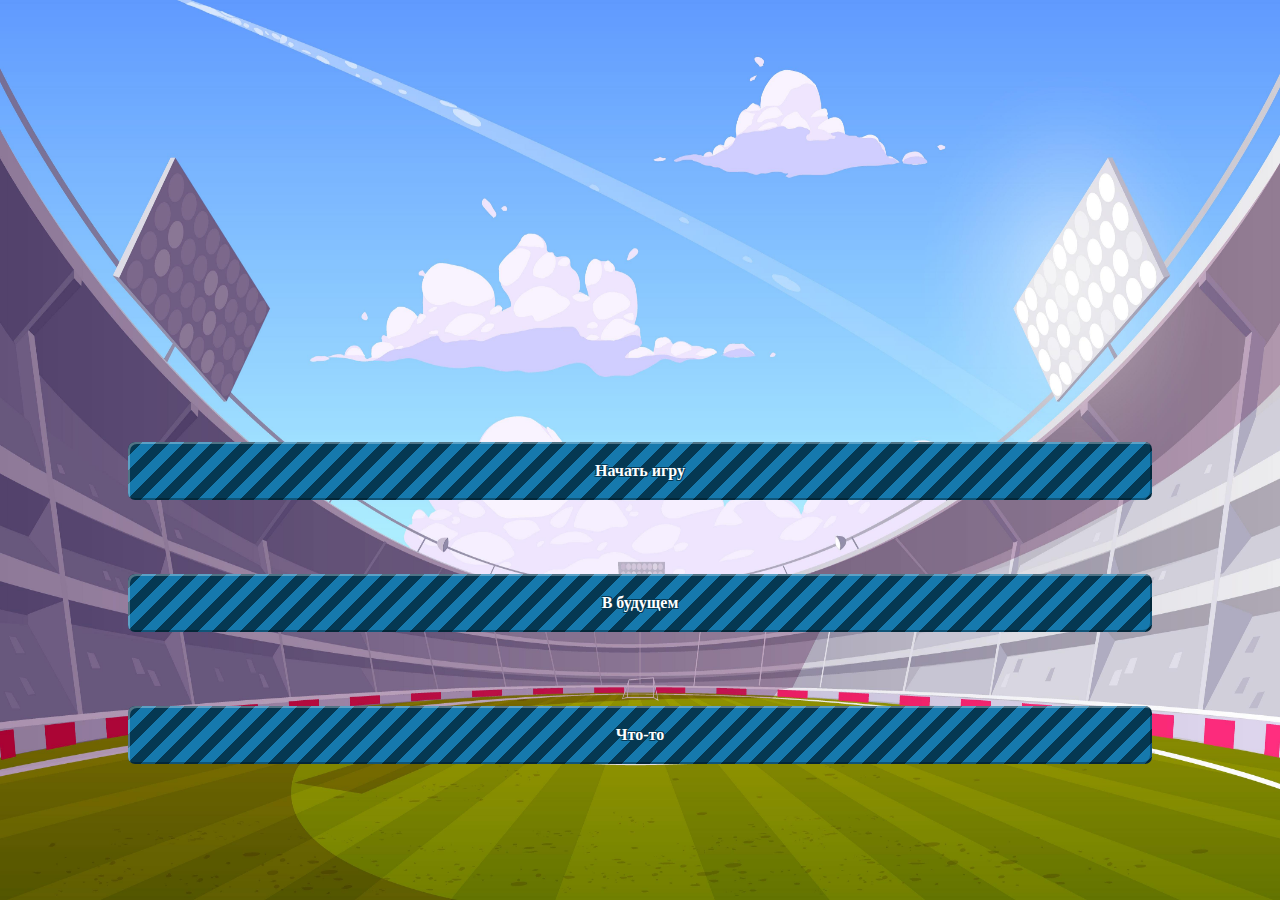
<file: index.html>
<!DOCTYPE html>
<html lang="en">
<head>
    <meta charset="UTF-8">
    <meta http-equiv="X-UA-Compatible" content="IE=edge">
    <meta name="viewport" content="width=device-width, initial-scale=1.0">
    <link rel="stylesheet" href='./public/style/mainForm.css'>
    <link rel="stylesheet" href='./public/style/buttons.css'>    
    <title>Document</title>
</head>
<body>
    <div class="mainform-allform">
        <div class="mainform-header">
        </div>
        <div class="mainform-footer">
            <div class="mainform-menu">
                <div class="mainform-menu-buttonarea">
                    <div class="mainform-menu-buttonarea-button button"id='StartGameButton' tabindex="0">
                        Начать игру
                    </div>
                    <div class="mainform-menu-buttonarea-button button "tabindex="0">
                        В будущем
                    </div>
                    <div class="mainform-menu-buttonarea-button button"tabindex="0">
                        Что-то
                    </div>
                </div>
            </div>
        </div>
        <script src='public/js/mainFormJS.js'></script>
    </div>
</body>
</html>
</file>
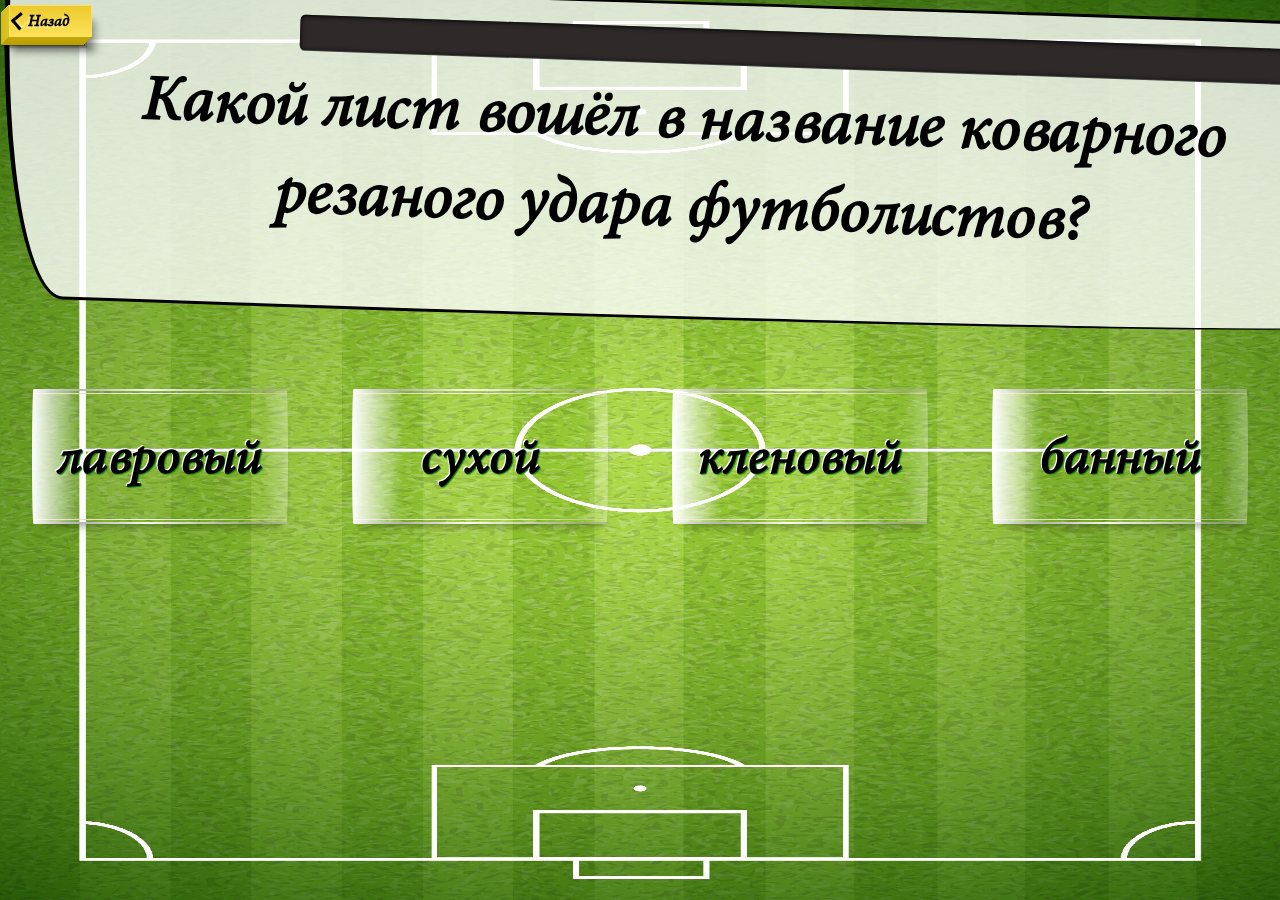
<file: public/pages/test.html>
<!DOCTYPE html>
<html lang="en">
<head>
    <meta charset="UTF-8">
    <meta http-equiv="X-UA-Compatible" content="IE=edge">
    <meta name="viewport" content="width=device-width, initial-scale=1.0">
    <title>Document</title>
    <link rel="stylesheet" href='../style/test-form.css'>
    <script src='../js/randomGenerator.js'></script>
</head>
<body>   
        <a class="buttonBack">Назад</a>   
      <!--  <div class="area">00:20</div>-->
    <div class="all-form-test">
        
        <div class="question-form">
            <div class="progress-bar orange stripes">
                <span id='progres-span'style="width: 0%"></span>
            </div>
            <div class="question-text">
            </div>           
        </div>
        
        <div class="ansver-form">            
                <span class ='choise' id="selectA"></span>
                <span class ='choise' id="selectB"></span>
                <span class ='choise' id="selectC"></span>
                <span class ='choise' id="selectD"></span>                        
        </div>
    </div>
    <script src='../js/testform.js'></script>
  
</body>
</html>
</file>
<file: public/style/mainForm.css>
*{
    margin: 0px;
    padding: 0px;
}
body{
    height: 100vh;
    width: 100vw;
}

.mainform-allform{
    width: 100%;
    height: 100%;    
    background-repeat: no-repeat;
    background-repeat: no-repeat;
    background-size: 100% 100%;

}

@media screen and (orientation:landscape) {
    .mainform-allform{background-image: url('../images/background/mainFormLand.jpg');
    }   
    .mainform-header{
        height: 45%;
    }
    .mainform-footer{
        height: 55%;   
    }
    .mainform-menu{
        height: 100%;
    }
    .mainform-menu-buttonarea{
        height: 80%;
        margin:0 10%;
        display: flex;
        flex-direction: column;
        flex-grow: 1;
        justify-content: space-around;
        text-align: center;
    }
}

@media screen and (orientation:portrait) {
    .mainform-allform{background-image: url('../images/background/mainFormPortrait.jpg');
    }
    .mainform-header{
        height: 45%;
    }
    .mainform-footer{
        height: 55%;   
    }

    .mainform-menu{
        height: 100%;
    }
    .mainform-menu-buttonarea{
        height: 80%;
        margin:0 10%;
        display: flex;
        flex-direction: column;
        flex-grow: 1;
        justify-content: space-around;
        text-align: center;
    }
    .mainform-menu-buttonarea-button{
        border: 1px solid black;
        padding: 20px 0px;
        
    }
}
</file>
<file: public/style/buttons.css>
.button {
    position: relative;
    display: inline-block;
    font-size: 100%;
    font-weight: 700;
    color: #fff;
    text-shadow: #053852 -1px 1px, #053852 1px 1px, #053852 1px -1px, #053852 -1px -1px;
    text-decoration: none;
    user-select: none;
    padding: 20px 0px;
    outline: none;
    border-radius: 7px;
    background: #053852 repeating-linear-gradient(135deg, #053852, #053852 10px, #1679ad 10px, #1679ad 20px, #053852 20px);
    box-shadow:
     inset -2px -2px rgba(0,0,0,.3),
     inset 2px 2px rgba(255,255,255,.3);
    transition: background-position 99999s, color 99999s, text-shadow 99999s;
  }
  .button:hover, .button:focus {
    text-shadow: #0175b1 -1px 1px, #0175b1 1px 1px, #0175b1 1px -1px, #0175b1 -1px -1px;
    background: #0175b1 repeating-linear-gradient(135deg, #0175b1, #0175b1 10px, #8fd2f5 10px, #8fd2f5 20px, #0175b1 20px) no-repeat;
    background-size: 1000% 100%;
  }
  .button:hover {
    background-position: 0 0;
  }
  .button:focus {
    
    background-position: 900% 0;
    transition: background-position linear 600s, color .5s, text-shadow .5s;
  }
</file>
<file: public/style/test-form.css>
@font-face {
	font-family: 'Kashima'; 
	src: local('Kashima'),
		url(../fonts/Mgnon.ttf); 
}
*{
    margin: 0px;
    padding: 0px;
    font-family: 'Kashima'; 
}

body{
    height: 100%;
    width: 100%;
}

.choise {    
    color:rgb(0, 0, 0);
    font-size: 5vw;
    display: flex;
    justify-content: center;
    align-items: center;
    width: 40%;
    height: 35%;
    font-weight: 600;
    text-align: center;
    font-weight: bold;
    text-decoration: none;
    text-shadow: -1px -1px 0 hsl(0, 0%, 100%),
             1px 1px 1px hsl(118, 87%, 26%);
    outline: none;
    border-radius: 3px / 100%;
    background-image:   
     linear-gradient(45deg, rgba(255,255,255,.0) 30%, rgba(255,255,255,.8), rgba(255,255,255,.0) 70%),
     linear-gradient(to right, rgba(255,255,255,1), rgba(255,255,255,0) 20%, rgba(255,255,255,0) 90%, rgba(255,255,255,.3)),
     linear-gradient(to right, rgba(125,125,125,1), rgba(255,255,255,.9) 45%, rgba(125,125,125,.5)),
     linear-gradient(to right, rgba(125,125,125,1), rgba(255,255,255,.9) 45%, rgba(125,125,125,.5)),
     linear-gradient(to right, rgba(223,190,170,1), rgba(255,255,255,.9) 45%, rgba(223,190,170,.5)),
     linear-gradient(to right, rgba(223,190,170,1), rgba(255,255,255,.9) 45%, rgba(223,190,170,.5));
    background-repeat: no-repeat;
    background-size: 200% 100%, auto, 100% 2px, 100% 2px, 100% 1px, 100% 1px;
    background-position: 200% 0, 0 0, 0 0, 0 100%, 0 4px, 0 calc(100% - 4px);
    box-shadow: rgba(0,0,0,.5) 3px 10px 10px -10px;
    
  }
  .choise:hover {
    transition: .5s linear;
    background-position: -200% 0, 0 0, 0 0, 0 100%, 0 4px, 0 calc(100% - 4px);
  }
  .choise:active {
    top: 1px;
  }

  /* горизонтальная ориентация*/

@media screen and (orientation:landscape) {
    .all-form-test{
        width: 100%;
        height: 100%;    
        background-repeat: no-repeat;
        background-size: 100% 100%;
        position: absolute;
        background-image: url('../images/test/progress.jpg');
    }
    .choise{
        height: 50%;
        width: 20%;
        font-size: 4vw;
    }
    .question-form{
        padding-left: 10%;
        padding-right: 10%;
        position: relative;
        z-index: 3;
        background: rgba(255, 255, 255, 0.8);
       
        height: 35%;
        width: 86%;
        border: solid black;
        border-width: 3px 4px 3px 5px;
        border-radius:95% 4% 92% 5%/4% 95% 6% 95%;
        transform: rotate(2deg);
    }
    .question-text{
        display: flex;
        align-items: center;
        justify-content: center;
        text-align: center;
        width: 100%;
        height: 100%;
        font-size: 5vw;
        font-weight: 700;
    }
    .ansver-form{
        position: absolute;
        display: flex;
        flex-direction: row;
        justify-content: space-around;
        align-items: center;
        flex-wrap: wrap;
        z-index: 2;
        height: 30%;
        width: 100%;
    }
}


  /* вертикальная ориентация*/
@media screen and (orientation:portrait) {
    
    .all-form-test{
        background-image: url('../images/test/progress.jpg');
        width: 100%;
        height: 100%;    
        background-repeat: no-repeat;
        background-size: 100% 100%;
        position: absolute;
    }
    .question-form{
        margin-top: 10%;
        position: relative;
        z-index: 3;
        background-repeat: no-repeat;
        background-size: auto;
        background-image: url('../images/test/question.png');
        background-size: 100% 100%;
        height: 50%;
        width: 100%;
    }
    .question-text{
        display: flex;
        align-items: center;
        justify-content: center;
        text-align: center;
        width: 70%;
        height: 90%;
        margin: 0 15%;
        font-size: 5vw;
        font-weight: 700;
    }
    .ansver-form{
        position: absolute;
        display: flex;
        flex-direction: row;
        justify-content: space-around;
        align-items: center;
        flex-wrap: wrap;
        z-index: 2;
        height: 30%;
        width: 100%;
    }
}


.back-and-progres{
    display: flex;
    position: fixed;
    z-index: 6;
    width: 100vw;
}
/*кнопка*//*кнопка*//*кнопка*//*кнопка*//*кнопка*//*кнопка*//*кнопка*//*кнопка*//*кнопка*//*кнопка*//*кнопка*//*кнопка*//*кнопка*//*кнопка*//*кнопка*/
a.buttonBack {
    position: fixed;
    top: 5px;
    left: 9px;
    z-index: 5;
    display: inline-block;
    font-weight: bold;
    color: #000;
    text-align: right;
    text-decoration: none;
    text-shadow: -2px 2px rgba(255,255,255,.3);
    line-height: 1.1;
    padding: .5em 1.4em .4em 1.2em;
    background: linear-gradient(#ecc92b, #fce25b);
    box-shadow:
     0 0 0 1px #fce25b inset,
     -1px 0px rgb(220,195,35), -1px 1px rgb(192,167,7),
     -2px 1px rgb(219,194,34), -2px 2px rgb(191,166,6),
     -3px 2px rgb(218,193,33), -3px 3px rgb(190,165,5),
     -4px 3px rgb(217,192,32), -4px 4px rgb(189,164,4),
     -5px 4px rgb(216,191,31), -5px 5px rgb(188,163,3),
     -6px 5px rgb(215,190,30), -6px 6px rgb(187,162,2),
     -7px 6px rgb(214,189,29), -7px 7px rgb(186,161,1),
     -8px 7px rgb(213,188,28), -8px 8px rgb(185,160,0),
     -7px 9px 1px rgba(0,0,0,.4),
     -5px 11px 1px rgba(0,0,0,.2),
     -1px 13px 4px rgba(0,0,0,.2),
     4px 16px 7px rgba(0,0,0,.3);
    transition: .4s;
  }
  a.buttonBack:active {
    box-shadow: none;
    -webkit-transform: translate(-7px, 8px);
    transform: translate(-7px, 8px);
  }
  a.buttonBack:after {
    content: "";
    position: absolute;
    top: calc(50% - .8em/2);
    left: .3em;
    -webkit-transform: rotate(140deg);
    transform: rotate(140deg);
    border: .19em solid;
    border-top: none;
    border-left: none;
    width: .6em;
    height: .6em;
    box-shadow: inset -2px 2px rgba(255,255,255,.3);
  }


   /*прогресс бар*/   /*прогресс бар*/   /*прогресс бар*/   /*прогресс бар*/   /*прогресс бар*/   /*прогресс бар*/   /*прогресс бар*/   /*прогресс бар*/
   .progress-bar {
    position: fixed;
    top:8%;
    margin: 0 12%;
    z-index: 6;
    background-color: #2e2a2a;
    height: 25px;
    padding: 5px;
    width: 78%;
    -moz-border-radius: 5px;
    -webkit-border-radius: 5px;
    border-radius: 5px;
    -moz-box-shadow: 0 1px 5px #000 inset, 0 1px 0 #444;
    -webkit-box-shadow: 0 1px 5px #000 inset, 0 1px 0 #444;
    box-shadow: 0 1px 5px #000 inset, 0 1px 0 #444;
}

.progress-bar span {
    display: inline-block;
    height: 100%;
    -moz-border-radius: 3px;
    -webkit-border-radius: 3px;
    border-radius: 3px;
    -moz-box-shadow: 0 1px 0 rgba(255, 255, 255, .5) inset;
    -webkit-box-shadow: 0 1px 0 rgba(255, 255, 255, .5) inset;
    box-shadow: 0 1px 0 rgba(255, 255, 255, .5) inset;
    -webkit-transition: width .4s ease-in-out;
    -moz-transition: width .4s ease-in-out;
    -ms-transition: width .4s ease-in-out;
    -o-transition: width .4s ease-in-out;
    transition: width .4s ease-in-out;
}
.blue span {
    background-color: #34c2e3;
}

.orange span {
    background-color: #fecf23;
    background-image: -webkit-gradient(linear, left top, left bottom, from(#fecf23), to(#fd9215));
    background-image: -webkit-linear-gradient(top, #fecf23, #fd9215);
    background-image: -moz-linear-gradient(top, #fecf23, #fd9215);
    background-image: -ms-linear-gradient(top, #fecf23, #fd9215);
    background-image: -o-linear-gradient(top, #fecf23, #fd9215);
    background-image: linear-gradient(top, #fecf23, #fd9215);
}      

.green span {
    background-color: #a5df41;
    background-image: -webkit-gradient(linear, left top, left bottom, from(#a5df41), to(#4ca916));
    background-image: -webkit-linear-gradient(top, #a5df41, #4ca916);
    background-image: -moz-linear-gradient(top, #a5df41, #4ca916);
    background-image: -ms-linear-gradient(top, #a5df41, #4ca916);
    background-image: -o-linear-gradient(top, #a5df41, #4ca916);
    background-image: linear-gradient(top, #a5df41, #4ca916);
}



/*так просто */
.area {
 background-color: black;
  text-align: center;
  font-size: 6.5em;
  color: #fff;
  letter-spacing: -7px;
  font-weight: 700;
  text-transform: uppercase;
  animation: blur 1.5s ease-out infinite;
  text-shadow: 0px 0px 5px #fff, 0px 0px 7px #fff;
}

@keyframes blur {
  from {
    text-shadow:0px 0px 10px #fff,
      0px 0px 10px #fff, 
      0px 0px 25px #fff,
      0px 0px 25px #fff,
      0px 0px 25px #fff,
      0px 0px 25px #fff,
      0px 0px 25px #fff,
      0px 0px 25px #fff,
      0px 0px 50px #fff,
      0px 0px 50px #fff,
      0px 0px 50px #7B96B8,
      0px 0px 150px #7B96B8,
      0px 10px 100px #7B96B8,
      0px 10px 100px #7B96B8,
      0px 10px 100px #7B96B8,
      0px 10px 100px #7B96B8,
      0px -10px 100px #7B96B8,
      0px -10px 100px #7B96B8;
  }
}
</file>
